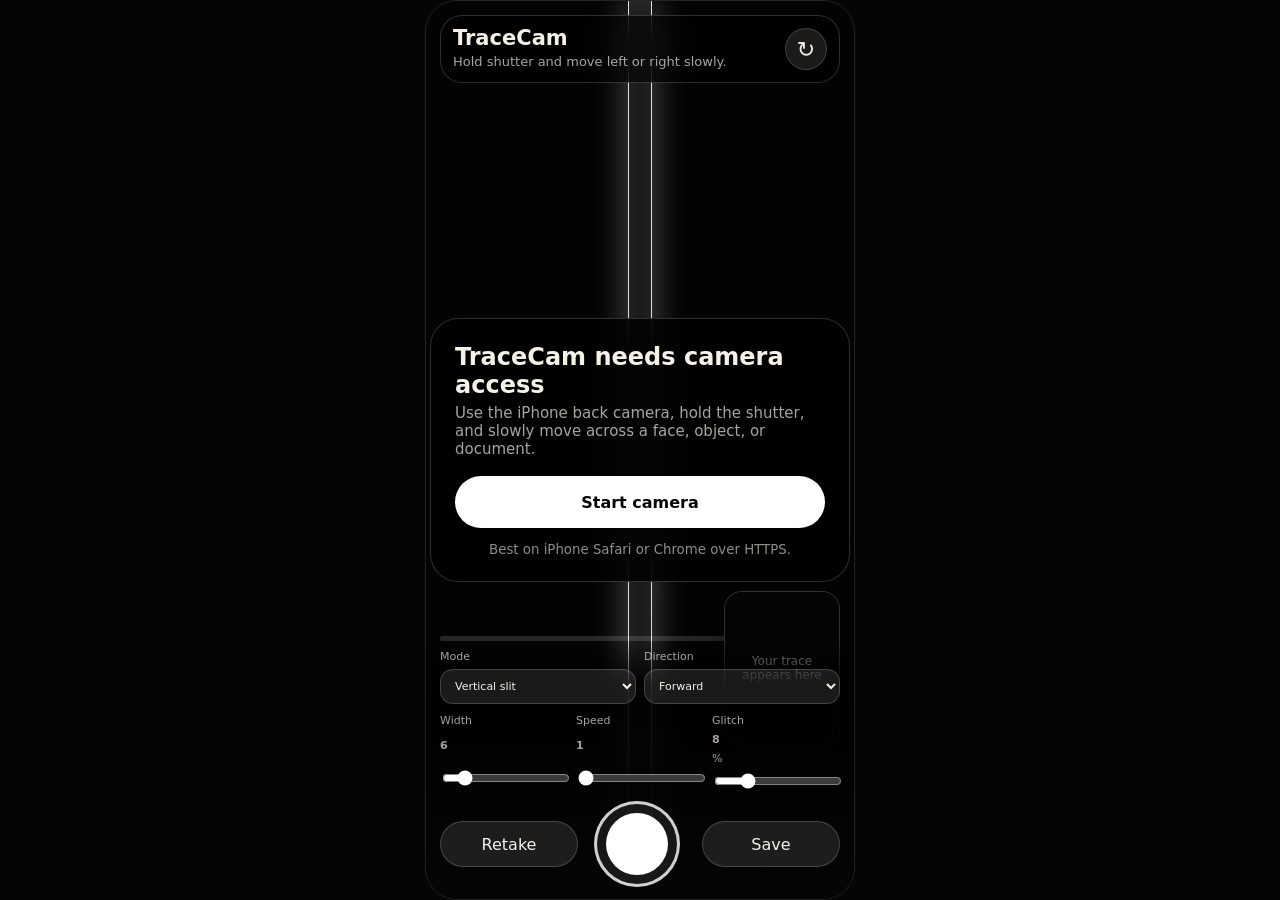
<file: index.html>
<!doctype html>
<html lang="en">
<head>
<meta charset="UTF-8" />
<meta name="viewport" content="width=device-width,initial-scale=1,viewport-fit=cover,user-scalable=no" />
<meta name="theme-color" content="#050505" />
<title>TraceCam</title>
<style>
*{box-sizing:border-box;-webkit-tap-highlight-color:transparent}html,body{margin:0;height:100%;overflow:hidden;background:#050505;color:#f6f1e8;font-family:system-ui,-apple-system,BlinkMacSystemFont,"Segoe UI",sans-serif}button,select,input{font:inherit}.app{position:fixed;inset:0;background:#050505}.stage{position:absolute;inset:0;overflow:hidden}video{position:absolute;inset:0;width:100%;height:100%;object-fit:cover}.hud{position:absolute;z-index:4;top:calc(14px + env(safe-area-inset-top));left:14px;right:14px;display:flex;justify-content:space-between;gap:12px;padding:12px;border:1px solid rgba(255,255,255,.18);border-radius:22px;background:rgba(0,0,0,.62);backdrop-filter:blur(18px)}h1{margin:0;font-size:21px;line-height:1}p{margin:5px 0 0;color:rgba(246,241,232,.68);font-size:13px}.icon,.secondary,#start{border:1px solid rgba(255,255,255,.18);border-radius:999px;background:rgba(255,255,255,.1);color:#f6f1e8}.icon{width:42px;height:42px;font-size:22px}.dim{position:absolute;z-index:2;top:0;bottom:0;background:rgba(0,0,0,.32);pointer-events:none}.dim.l{left:0;right:calc(50% + 12px)}.dim.r{right:0;left:calc(50% + 12px)}.slit{position:absolute;z-index:3;top:0;bottom:0;left:50%;width:24px;transform:translateX(-50%);border-left:1px solid rgba(255,255,255,.86);border-right:1px solid rgba(255,255,255,.86);box-shadow:0 0 35px rgba(255,255,255,.35),inset 0 0 25px rgba(255,255,255,.15);background:rgba(255,255,255,.04);pointer-events:none}.slit.h{left:0;right:0;top:50%;bottom:auto;width:auto;height:24px;transform:translateY(-50%);border-left:0;border-right:0;border-top:1px solid rgba(255,255,255,.86);border-bottom:1px solid rgba(255,255,255,.86)}.progress{position:absolute;z-index:5;left:14px;right:14px;bottom:calc(258px + env(safe-area-inset-bottom));height:5px;border-radius:999px;background:rgba(255,255,255,.14);overflow:hidden}.bar{height:100%;width:0;background:#fff}.preview{position:absolute;z-index:5;right:14px;bottom:calc(154px + env(safe-area-inset-bottom));width:116px;height:154px;border-radius:18px;overflow:hidden;border:1px solid rgba(255,255,255,.18);background:#050505;display:grid;place-items:center;box-shadow:0 18px 70px rgba(0,0,0,.45)}.preview canvas{width:100%;height:100%;object-fit:cover}.preview span{position:absolute;inset:0;display:grid;place-items:center;text-align:center;padding:12px;color:rgba(246,241,232,.6);font-size:12px}.controls{position:absolute;z-index:6;left:0;right:0;bottom:0;padding:12px 14px calc(12px + env(safe-area-inset-bottom));background:linear-gradient(180deg,rgba(0,0,0,0),rgba(0,0,0,.9) 18%,#050505)}.row{display:grid;gap:8px;margin-bottom:10px}.compact{grid-template-columns:1fr 1fr}.sliders{grid-template-columns:1fr 1fr 1fr}label{display:grid;gap:6px;color:rgba(246,241,232,.68);font-size:11px}select{width:100%;border:1px solid rgba(255,255,255,.18);border-radius:13px;padding:9px 10px;background:rgba(255,255,255,.1);color:#f6f1e8}input{width:100%;accent-color:#fff}.shutterRow{display:grid;grid-template-columns:1fr 92px 1fr;gap:16px;align-items:center}.secondary{height:46px}.shutter{width:86px;height:86px;border-radius:999px;border:3px solid rgba(255,255,255,.8);background:rgba(255,255,255,.08);display:grid;place-items:center}.shutter span{width:62px;height:62px;border-radius:999px;background:#fff;transition:.12s}.shutter.on span{transform:scale(.72);border-radius:20px;background:#ff4a4a}.card{position:absolute;z-index:20;inset:18px;margin:auto;max-width:420px;height:max-content;padding:24px;border-radius:28px;border:1px solid rgba(255,255,255,.18);background:rgba(0,0,0,.84);backdrop-filter:blur(24px)}.card.hide{display:none}.card h2{margin:0;font-size:24px}.card p{font-size:15px;margin-bottom:18px}#start{width:100%;height:52px;background:#fff;color:#050505;font-weight:700}small{display:block;text-align:center;margin-top:14px;color:rgba(246,241,232,.58)}.hidden{display:none}@media(min-width:800px){.stage{position:relative;width:min(430px,100vw);height:min(932px,100vh);margin:auto;border-radius:32px;border:1px solid rgba(255,255,255,.12)}}
</style>
</head>
<body>
<main class="app"><section class="stage"><video id="video" playsinline autoplay muted></video><canvas id="live" class="hidden"></canvas><div class="dim l"></div><div class="dim r"></div><div id="slit" class="slit"></div><div class="hud"><div><h1>TraceCam</h1><p id="status">Move your phone like a handheld scanner.</p></div><button id="restart" class="icon">↻</button></div><div class="progress"><div id="bar" class="bar"></div></div><div class="preview"><canvas id="out"></canvas><span id="empty">Your trace appears here</span></div><div class="controls"><div class="row compact"><label>Mode<select id="mode"><option value="vertical">Vertical slit</option><option value="horizontal">Horizontal slit</option></select></label><label>Direction<select id="dir"><option value="forward">Forward</option><option value="reverse">Reverse</option></select></label></div><div class="row sliders"><label>Width <b id="wv">6</b><input id="width" type="range" min="2" max="32" value="6"></label><label>Speed <b id="sv">1</b><input id="speed" type="range" min="1" max="8" value="1"></label><label>Glitch <b id="gv">8</b>%<input id="glitch" type="range" min="0" max="35" value="8"></label></div><div class="shutterRow"><button id="retake" class="secondary">Retake</button><button id="shutter" class="shutter"><span></span></button><button id="save" class="secondary">Save</button></div></div></section><div id="permission" class="card"><h2>TraceCam needs camera access</h2><p>Use the iPhone back camera, hold the shutter, and slowly move across a face, object, or document.</p><button id="start">Start camera</button><small>Best on iPhone Safari or Chrome over HTTPS.</small></div></main>
<script>
const $=id=>document.getElementById(id),v=$('video'),live=$('live'),out=$('out'),lctx=live.getContext('2d',{willReadFrequently:true}),octx=out.getContext('2d');let stream=null,scanning=false,raf=0,cursor=0,last=0,has=false,url=null;const size={vertical:[1800,2400],horizontal:[2400,1800]};function mode(){return $('mode').value}function rev(){return $('dir').value==='reverse'}function slit(){return +$('width').value}function speed(){return +$('speed').value}function glitch(){return +$('glitch').value/100}function labels(){$('wv').textContent=slit();$('sv').textContent=speed();$('gv').textContent=$('glitch').value;$('slit').classList.toggle('h',mode()==='horizontal');$('status').textContent=mode()==='horizontal'?'Hold shutter and move up or down slowly.':'Hold shutter and move left or right slowly.'}async function camera(){stopCamera();try{stream=await navigator.mediaDevices.getUserMedia({audio:false,video:{facingMode:{ideal:'environment'},width:{ideal:1920},height:{ideal:1080}}});v.srcObject=stream;await v.play();$('permission').classList.add('hide');$('status').textContent='Ready. Hold the shutter to trace.'}catch(e){$('permission').classList.remove('hide');alert('Could not open camera. Allow camera permission and use HTTPS.');console.error(e)}}function stopCamera(){if(stream){stream.getTracks().forEach(t=>t.stop());stream=null}}function setup(){const [w,h]=size[mode()];out.width=w;out.height=h;octx.fillStyle='#050505';octx.fillRect(0,0,w,h);live.width=v.videoWidth||1280;live.height=v.videoHeight||720;cursor=rev()?(mode()==='vertical'?w:h):0;$('bar').style.width='0%';has=false;$('empty').style.display='grid'}function start(e){e&&e.preventDefault();if(!stream||scanning)return;setup();scanning=true;last=0;$('shutter').classList.add('on');$('status').textContent='Scanning, keep moving slowly.';navigator.vibrate&&navigator.vibrate(20);raf=requestAnimationFrame(loop)}function stop(e){e&&e.preventDefault();if(!scanning)return;scanning=false;cancelAnimationFrame(raf);$('shutter').classList.remove('on');$('status').textContent=has?'Trace complete. Save or retake.':'Ready. Hold the shutter to trace.';navigator.vibrate&&navigator.vibrate([18,40,18])}function loop(t){if(!scanning)return;if(t-last>=1000/60){capture();last=t}raf=requestAnimationFrame(loop)}function capture(){const vw=v.videoWidth,vh=v.videoHeight;if(!vw||!vh)return;if(live.width!==vw||live.height!==vh){live.width=vw;live.height=vh}lctx.drawImage(v,0,0,vw,vh);const sw=slit(),step=Math.max(1,sw*speed()),g=glitch();if(mode()==='vertical'){const sx=Math.floor(vw/2-sw/2),px=rev()?cursor-step:cursor,jy=Math.random()<g?Math.round((Math.random()-.5)*34):0;octx.save();octx.globalAlpha=Math.random()<g?.88+Math.random()*.24:1;octx.drawImage(live,sx,0,sw,vh,px,jy,step,out.height);octx.restore();cursor+=rev()?-step:step;progress(rev()?(out.width-cursor)/out.width:cursor/out.width);if((!rev()&&cursor>=out.width)||(rev()&&cursor<=0))stop()}else{const sy=Math.floor(vh/2-sw/2),py=rev()?cursor-step:cursor,jx=Math.random()<g?Math.round((Math.random()-.5)*34):0;octx.save();octx.globalAlpha=Math.random()<g?.88+Math.random()*.24:1;octx.drawImage(live,0,sy,vw,sw,jx,py,out.width,step);octx.restore();cursor+=rev()?-step:step;progress(rev()?(out.height-cursor)/out.height:cursor/out.height);if((!rev()&&cursor>=out.height)||(rev()&&cursor<=0))stop()}has=true;$('empty').style.display='none'}function progress(x){$('bar').style.width=(Math.max(0,Math.min(1,x))*100)+'%'}function retake(){stop();setup();$('status').textContent='Ready. Hold the shutter to trace.'}function save(){if(!has){$('status').textContent='Make a trace first.';return}out.toBlob(async b=>{if(!b)return;const name='tracecam-'+new Date().toISOString().replace(/[:.]/g,'-')+'.png',file=new File([b],name,{type:'image/png'});if(navigator.canShare&&navigator.canShare({files:[file]})){try{await navigator.share({files:[file],title:'TraceCam scan'});return}catch(e){}}if(url)URL.revokeObjectURL(url);url=URL.createObjectURL(b);const a=document.createElement('a');a.href=url;a.download=name;a.click()},'image/png',1)}function bind(btn){btn.addEventListener('pointerdown',start);btn.addEventListener('pointerup',stop);btn.addEventListener('pointercancel',stop);btn.addEventListener('pointerleave',stop);btn.addEventListener('touchstart',start,{passive:false});btn.addEventListener('touchend',stop,{passive:false})}$('start').onclick=camera;$('restart').onclick=camera;$('retake').onclick=retake;$('save').onclick=save;bind($('shutter'));['mode','dir','width','speed','glitch'].forEach(id=>$(id).addEventListener('input',labels));['mode','dir','width','speed','glitch'].forEach(id=>$(id).addEventListener('change',()=>{labels();if(!scanning)retake()}));addEventListener('beforeunload',stopCamera);labels();setup();
</script>
</body>
</html>
</file>
